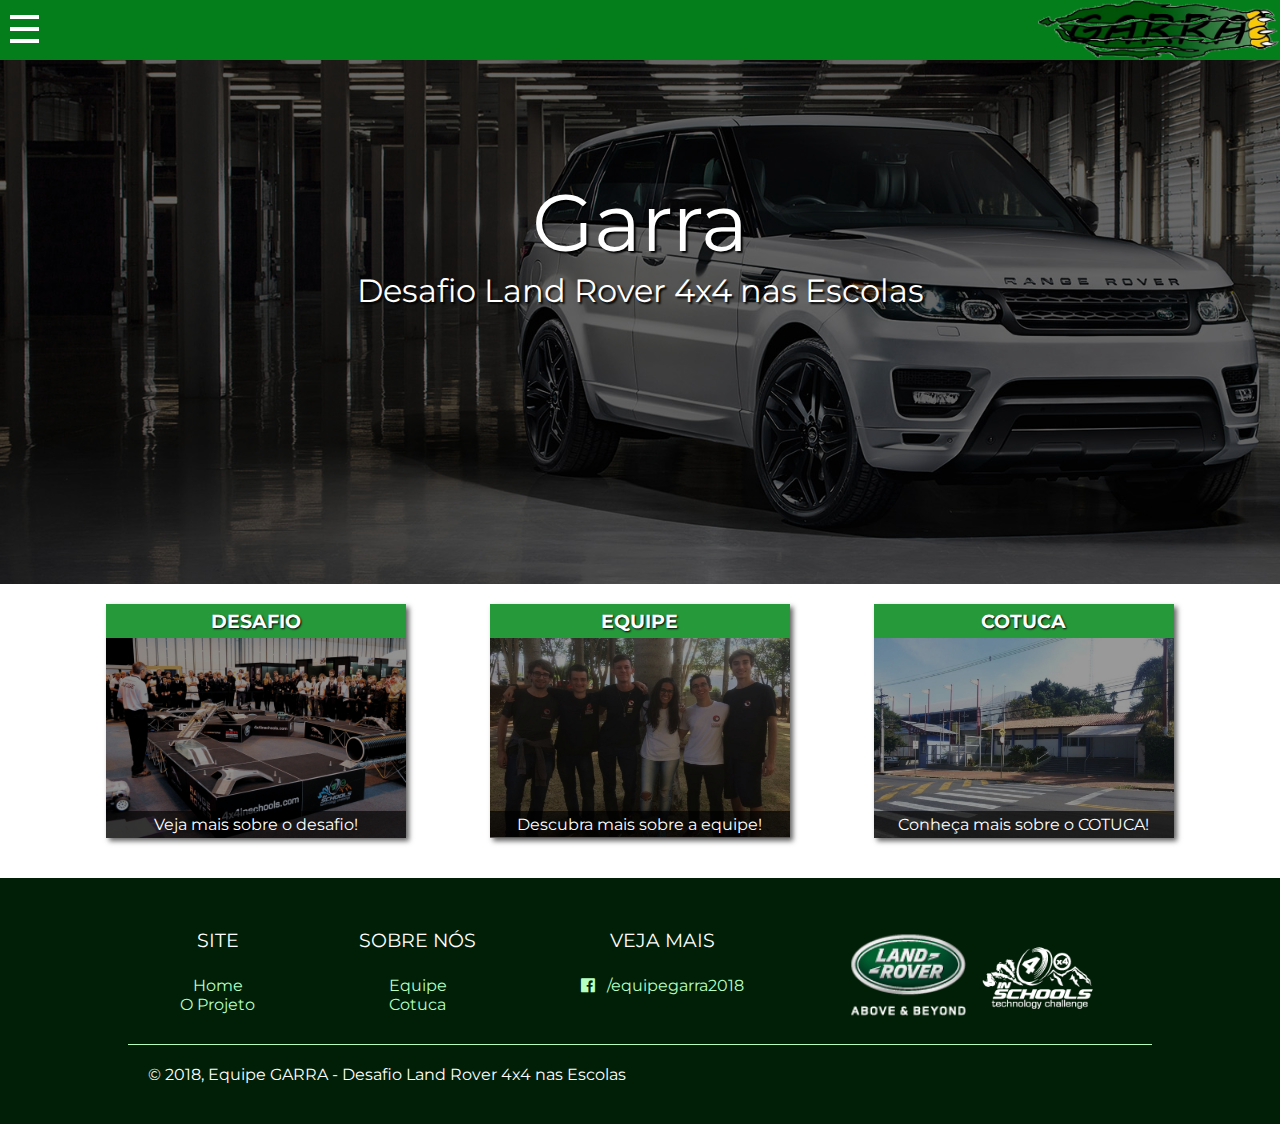
<file: index.html>
<html>
    <head>
        <title> Home - Garra </title>
        <meta charset="UTF-8">
        <link rel="shortcut icon" type="image/png" href="imagens/favicon.png"/>
        <link rel="stylesheet" href="css/app.css">
        <link href="https://fonts.googleapis.com/css?family=Montserrat" rel="stylesheet">
        <link rel="stylesheet" href="https://cdnjs.cloudflare.com/ajax/libs/font-awesome/4.7.0/css/font-awesome.min.css">
        <meta name="viewport" content="width=device-width, initial-scale=1.0">
    </head>
    <body>
        <nav class="top-bar">
            <div class="hamburger" onclick="tratarMenu()">
                <div class="hamburger-primeiro" id="hamburger-primeiro"></div>
                <div class="hamburger-segundo"  id="hamburger-segundo"></div>
                <div class="hamburger-terceiro" id="hamburger-terceiro"></div>
            </div>
            <div class="logos-menu">
               <a href="index.html"> <img src="imagens/logo.png" class="garra-logo"> </a>
            </div>
        </nav>

        <div class="menu menu-escondido" id="menu">
            <a href="index.html" class="opcao-menu"> <i class="fa fa-home"></i> Home      </a>
            <a href="desafio.html" class="opcao-menu"> <i class="fa fa-car"></i>  O Desafio </a>
            <a href="equipe.html" class="opcao-menu"> <i class="fa fa-users"></i> Equipe    </a>
            <a href="cotuca.html" class="opcao-menu"> <i class="fa fa-university"></i> Cotuca    </a>
            <a class="opcao-menu" onclick="tratarOpcoesIdioma()"> <i class="fa fa-caret-down" id="icone-idiomas"></i> Idioma    </a>
            <div class="idiomas idiomas-escondido" id="idiomas">
                <a href="index.html" class="opcao-menu idioma-menu"> <i class="fa fa-language"></i> Português </a>
                <a href="english/index.html" class="opcao-menu idioma-menu"> <i class="fa fa-language"></i> Inglês    </a>
            </div>
        </div>

        <div class="banner-home">
            <img src="imagens/imagem-home.jpg" class="img-banner"  id="imagem-banner-home">
            <div class="texto-banner-home">
                <span class="titulo-banner"> Garra </span>
                <span class="subtexto-banner"> Desafio Land Rover 4x4 nas Escolas </span>
            </div>
        </div>

        <div class="home">
            <div class="bloco-imagem-home">
                <a href="desafio.html">
                    <span class="titulo-bloco"> DESAFIO </span>
                    <div class="imagem-bloco-container">
                        <img  class="imagem-bloco" src="imagens/imagem-desafio.jpg" id="imagem-desafio-home">
                    </div>
                    <div class="legenda">
                        <span class="legenda-bloco"> Veja mais sobre o desafio! </span>
                    </div>
                </a>
            </div>
            <div class="bloco-imagem-home">
                <a href="equipe.html">
                    <span class="titulo-bloco"> EQUIPE </span>
                    <div class="imagem-bloco-container">
                        <img  class="imagem-bloco" src="imagens/imagem-equipe.jpg" id="imagem-equipe-home">
                    </div>
                    <div class="legenda">
                        <span class="legenda-bloco"> Descubra mais sobre a equipe! </span>
                    </div>
                </a>
            </div>
            <div class="bloco-imagem-home">
                <a href="cotuca.html">
                    <span class="titulo-bloco"> COTUCA </span>
                    <div class="imagem-bloco-container">
                        <img  class="imagem-bloco" src="imagens/imagem-cotuca.jpg"  id="imagem-cotuca-home" >
                    </div>
                    <div class="legenda">
                        <span class="legenda-bloco"> Conheça mais sobre o COTUCA! </span>
                    </div>
                </a>
            </div>
        </div>

        <div class="rodape">
            <div class="conteudo-rodape">
                <div class="topico-rodape">
                    <span class="titulo-topico"> SITE </span> <br>
                    <a href="index.html" class="informacao-topico">Home</a> <br>
                    <a href="desafio.html" class="informacao-topico">O Projeto</a>
                </div>
                <div class="topico-rodape">
                        <span class="titulo-topico"> SOBRE NÓS </span> <br>
                        <a href="equipe.html" class="informacao-topico">Equipe</a> <br>
                        <a href="cotuca.html" class="informacao-topico">Cotuca</a>
                </div>
                <div class="topico-rodape">
                    <span class="titulo-topico"> VEJA MAIS </span> <br>
                    <a href="https://www.facebook.com/equipegarra2018/">
                        <i class="fa fa-facebook-official informacao-topico"></i> <span class="informacao-topico"> &nbsp; /equipegarra2018 </span>
                    </a>
                </div>
                <div class="topico-rodape">
                    <a href="https://www.landrover.com.br/index.html">
                        <img src="imagens/landrover-logo.png" class="logo-rodape"> &nbsp;
                    </a>
                    <a href="http://www.4x4inschools.com/">
                        <img src="imagens/4x4inschools-logo.png" class="logo-rodape">
                    </a>
                </div> 
            </div>
            <div class="copyright">
                <span class="texto-copyright"> © 2018, Equipe GARRA - Desafio Land Rover 4x4 nas Escolas </span>
            </div>
        </div>

        <script src="js/app.js"></script>

        <script>
            document.getElementById('imagem-banner-home').ondragstart = function() { return false; };
            document.getElementById('imagem-equipe-home').ondragstart = function() { return false; };
            document.getElementById('imagem-cotuca-home').ondragstart = function() { return false; };
            document.getElementById('imagem-desafio-home').ondragstart = function() { return false; };

            window.fbAsyncInit = function() {
                FB.init({
                    appId      : '690394354672695',
                    xfbml      : true,
                    version    : 'v2.5'
                });
                init();
            };

            (function(d, s, id){
                var js, fjs = d.getElementsByTagName(s)[0];
                if (d.getElementById(id)) {return;}
                js = d.createElement(s); js.id = id;
                js.src = "https://connect.facebook.net/en_US/sdk.js";
                fjs.parentNode.insertBefore(js, fjs);
            }(document, 'script', 'facebook-jssdk'));
            
            function init() {
                FB.api(
                    '/equipegarra2018/feed?access_token=[base64]',
                    'GET',
                    {"fields":"created_time,message,attachments"},
                    function(response) {
                        console.log(response);
                    }
                );
            }
        </script>
    </body>
</html>
</file>
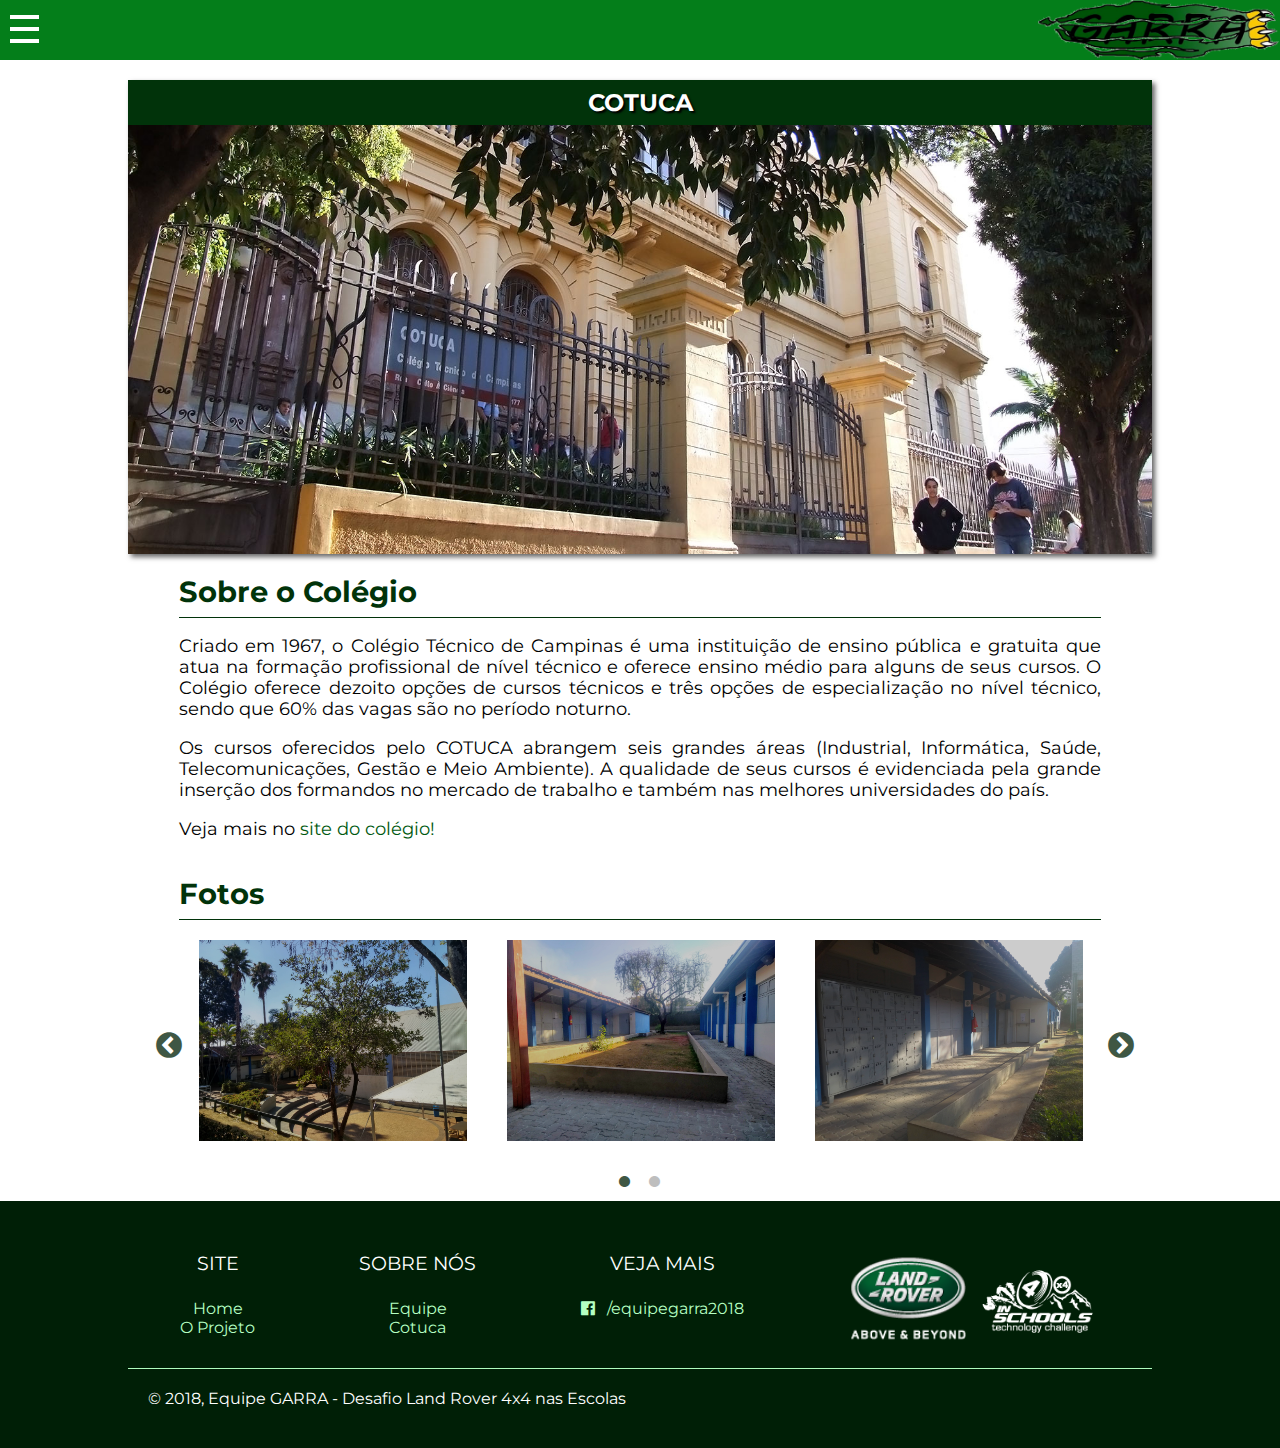
<file: cotuca.html>
<html>
    <head>
        <title> Cotuca - Garra </title>
        <meta charset="UTF-8">
        <link rel="shortcut icon" type="image/png" href="imagens/favicon.png"/>
       <!-- <link rel="stylesheet" href="css/tiny-slider.css"> -->
        
        <link rel="stylesheet" type="text/css" href="slick/slick.css"/>
        <link rel="stylesheet" type="text/css" href="slick/slick-theme.css"/>
        <link rel="stylesheet" href="css/app.css">

        <link href="https://fonts.googleapis.com/css?family=Montserrat" rel="stylesheet">
        <link rel="stylesheet" href="https://cdnjs.cloudflare.com/ajax/libs/font-awesome/4.7.0/css/font-awesome.min.css">
        <meta name="viewport" content="width=device-width, initial-scale=1.0">
    </head>
    <body>
        <nav class="top-bar">
            <div class="hamburger" onclick="tratarMenu()">
                <div class="hamburger-primeiro" id="hamburger-primeiro"></div>
                <div class="hamburger-segundo"  id="hamburger-segundo"></div>
                <div class="hamburger-terceiro" id="hamburger-terceiro"></div>
            </div>
            <div class="logos-menu">
               <a href="index.html"> <img src="imagens/logo.png" class="garra-logo"> </a>
            </div>
        </nav>

        <div class="menu menu-escondido" id="menu">
            <a href="index.html" class="opcao-menu"> <i class="fa fa-home"></i> Home      </a>
            <a href="desafio.html" class="opcao-menu"> <i class="fa fa-car"></i>  O Desafio </a>
            <a href="equipe.html" class="opcao-menu"> <i class="fa fa-users"></i> Equipe    </a>
            <a href="cotuca.html" class="opcao-menu"> <i class="fa fa-university"></i> Cotuca    </a>
            <a class="opcao-menu" onclick="tratarOpcoesIdioma()"> <i class="fa fa-caret-down" id="icone-idiomas"></i> Idioma    </a>
            <div class="idiomas idiomas-escondido" id="idiomas">
                <a href="cotuca.html" class="opcao-menu idioma-menu"> <i class="fa fa-language"></i> Português </a>
                <a href="english/cotuca.html" class="opcao-menu idioma-menu"> <i class="fa fa-language"></i> Inglês    </a>
            </div>
        </div>

        <div class="corpo">
        
            <div class="cabecalho-pagina">
                <div class="titulo-pagina">
                    <span> COTUCA </span>    
                </div>
                <img src="imagens/cabecalho-cotuca.jpg" class="imagem-cabecalho">
            </div>

            <div class="topico-pagina">
                <div class="titulo-topico-pagina">
                    <span> Sobre o Colégio </span>
                </div>
                <div class="texto-topico-pagina">
                    <p> 
                        Criado em 1967, o Colégio Técnico de Campinas é uma instituição de ensino pública e gratuita que atua na formação 
                        profissional de nível técnico e oferece ensino médio para alguns de seus cursos. O Colégio oferece dezoito opções 
                        de cursos técnicos e três opções de especialização no nível técnico, sendo que 60% das vagas são no período noturno.
                    </p>
                    <p>
                        Os cursos oferecidos pelo COTUCA abrangem seis grandes áreas (Industrial, Informática, Saúde, Telecomunicações, 
                        Gestão e Meio Ambiente). A qualidade de seus cursos é evidenciada pela grande inserção dos formandos no mercado 
                        de trabalho e também nas melhores universidades do país.
                    </p>
                    <p>
                        Veja mais no <a href="http://cotuca.unicamp.br/cotuca/"> site do colégio! </a>
                    </p>
                </div>
            </div>

            <div class="topico-pagina">
                <div class="titulo-topico-pagina">
                    <span> Fotos </span>
                </div>
                <div class="texto-topico-pagina">
                    <div class="galeria-imagens">
                        <img src="imagens/cotuca1.jpg" class="imagem-galeria">
                        <img src="imagens/cotuca2.jpg" class="imagem-galeria">
                        <img src="imagens/cotuca3.jpg" class="imagem-galeria">
                        <img src="imagens/cotuca4.jpg" class="imagem-galeria">
                        <img src="imagens/cotuca5.jpg" class="imagem-galeria">
                        <img src="imagens/cotuca6.jpg" class="imagem-galeria">
                    </div>
                </div>
            </div>
        </div>
            

        

        <div class="rodape">
            <div class="conteudo-rodape">
                <div class="topico-rodape">
                    <span class="titulo-topico"> SITE </span> <br>
                    <a href="index.html" class="informacao-topico">Home</a> <br>
                    <a href="desafio.html" class="informacao-topico">O Projeto</a>
                </div>
                <div class="topico-rodape">
                        <span class="titulo-topico"> SOBRE NÓS </span> <br>
                        <a href="equipe.html" class="informacao-topico">Equipe</a> <br>
                        <a href="cotuca.html" class="informacao-topico">Cotuca</a>
                </div>
                <div class="topico-rodape">
                    <span class="titulo-topico"> VEJA MAIS </span> <br>
                    <a href="https://www.facebook.com/equipegarra2018/">
                        <i class="fa fa-facebook-official informacao-topico"></i> <span class="informacao-topico"> &nbsp; /equipegarra2018 </span>
                    </a>
                </div>
                <div class="topico-rodape">
                    <a href="https://www.landrover.com.br/index.html">
                        <img src="imagens/landrover-logo.png" class="logo-rodape"> &nbsp;
                    </a>
                    <a href="http://www.4x4inschools.com/">
                        <img src="imagens/4x4inschools-logo.png" class="logo-rodape">
                    </a>
                </div> 
            </div>
            <div class="copyright">
                <span class="texto-copyright"> © 2018, Equipe GARRA - Desafio Land Rover 4x4 nas Escolas </span>
            </div>
        </div>
        
    <script src="js/app.js"></script>
    <script type="text/javascript" src="js/jquery-3.3.1.min.js"></script>
    <script type="text/javascript" src="slick/slick.min.js"></script>

    <script>
        $(document).ready(function(){
            $('.galeria-imagens').slick({
                infinite: true,
                slidesToShow: 3,
                slidesToScroll: 3,
                arrows: true,
                autoplay: true,
                dots: true,
                responsive: [
                    {
                        breakpoint: 1025,
                        settings: {
                            slidesToShow: 2,
                            slidesToScroll: 2
                        }
                    },
                    {
                        breakpoint: 768,
                        settings: {
                            slidesToShow: 1,
                            slidesToScroll: 1
                        }
                    },
                    {
                        breakpoint: 481,
                        settings: {
                            slidesToShow: 1,
                            slidesToScroll: 1,
                            arrows: false
                        }
                    }]
            });
        });
    </script>
    </body>
</html>
</file>
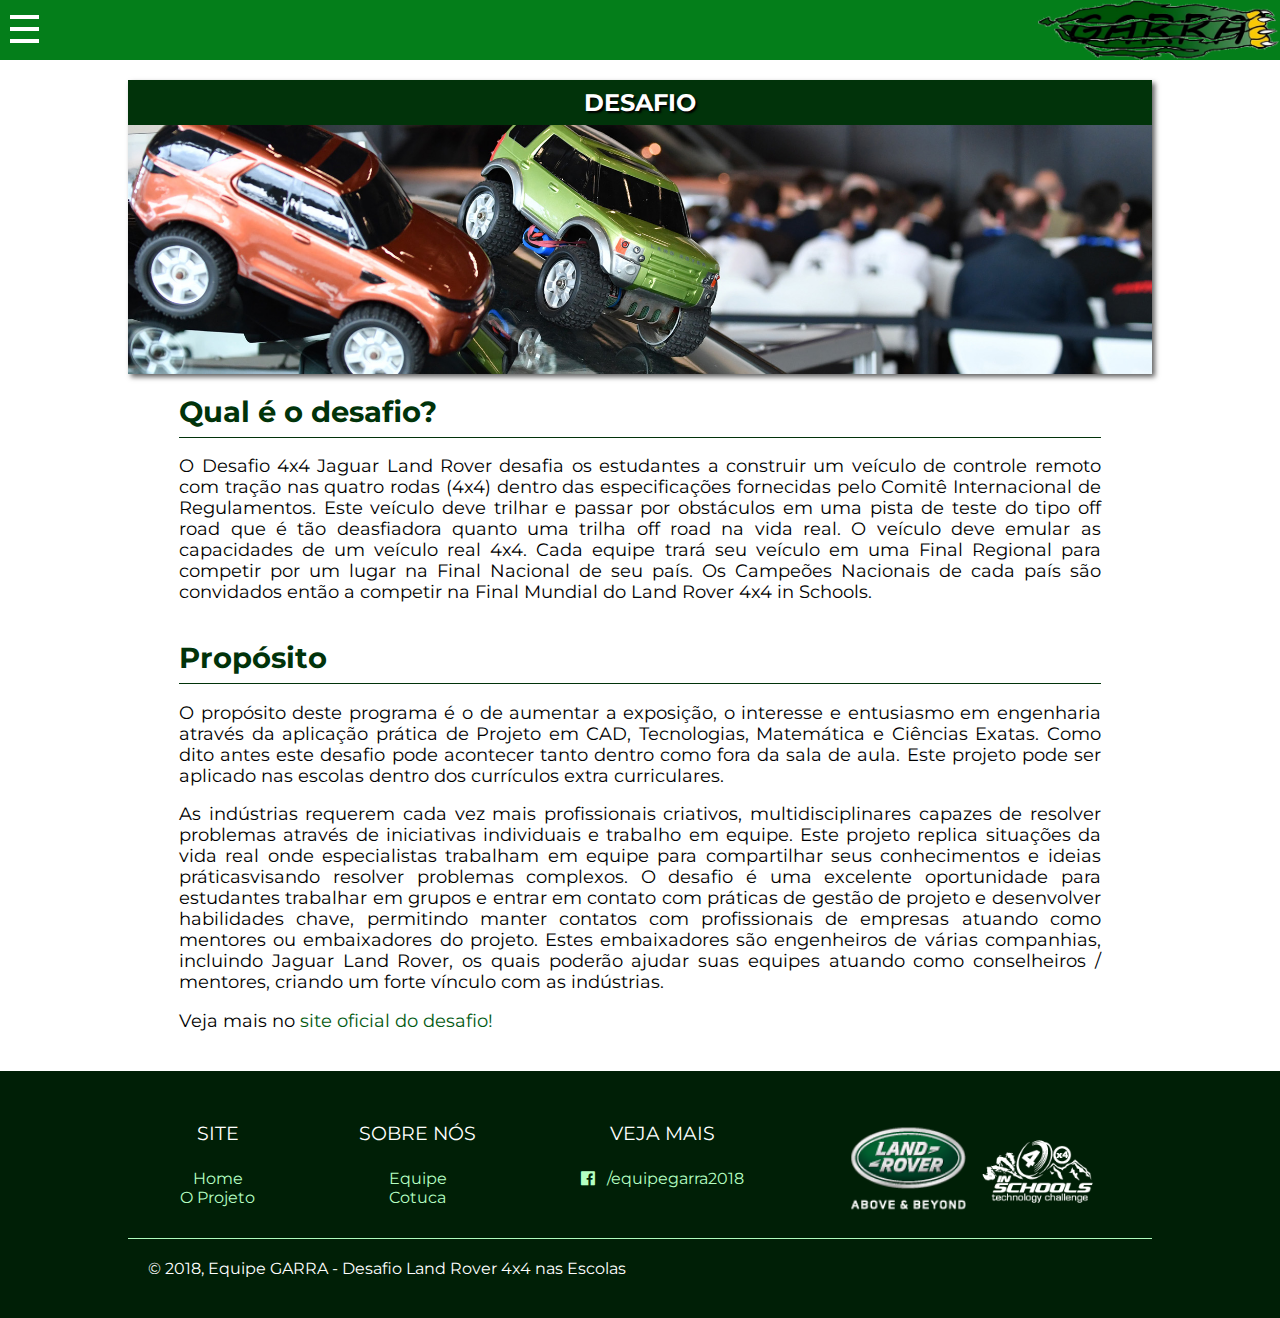
<file: desafio.html>
<html>
    <head>
        <title> Desafio - Garra </title>
        <meta charset="UTF-8">
        <link rel="shortcut icon" type="image/png" href="imagens/favicon.png"/>
        <link rel="stylesheet" href="css/app.css">
        <link href="https://fonts.googleapis.com/css?family=Montserrat" rel="stylesheet">
        <link rel="stylesheet" href="https://cdnjs.cloudflare.com/ajax/libs/font-awesome/4.7.0/css/font-awesome.min.css">
        <meta name="viewport" content="width=device-width, initial-scale=1.0"> 
    </head>
    <body>
        <nav class="top-bar">
            <div class="hamburger" onclick="tratarMenu()">
                <div class="hamburger-primeiro" id="hamburger-primeiro"></div>
                <div class="hamburger-segundo"  id="hamburger-segundo"></div>
                <div class="hamburger-terceiro" id="hamburger-terceiro"></div>
            </div>
            <div class="logos-menu">
               <a href="index.html"> <img src="imagens/logo.png" class="garra-logo"> </a>
            </div>
        </nav>

        <div class="menu menu-escondido" id="menu">
            <a href="index.html" class="opcao-menu"> <i class="fa fa-home"></i> Home      </a>
            <a href="desafio.html" class="opcao-menu"> <i class="fa fa-car"></i>  O Desafio </a>
            <a href="equipe.html" class="opcao-menu"> <i class="fa fa-users"></i> Equipe    </a>
            <a href="cotuca.html" class="opcao-menu"> <i class="fa fa-university"></i> Cotuca    </a>
            <a class="opcao-menu" onclick="tratarOpcoesIdioma()"> <i class="fa fa-caret-down" id="icone-idiomas"></i> Idioma    </a>
            <div class="idiomas idiomas-escondido" id="idiomas">
                <a href="desafio.html" class="opcao-menu idioma-menu"> <i class="fa fa-language"></i> Português </a>
                <a href="english/challenge.html" class="opcao-menu idioma-menu"> <i class="fa fa-language"></i> Inglês    </a>
            </div>
        </div>

        <div class="corpo">
            
            <div class="cabecalho-pagina">
                <div class="titulo-pagina">
                    <span> DESAFIO </span>    
                </div>
                <img src="imagens/cabecalho-desafio.jpg" class="imagem-cabecalho">
            </div>

            <div class="topico-pagina">
                <div class="titulo-topico-pagina">
                    <span> Qual é o desafio? </span>
                </div>
                <div class="texto-topico-pagina">
                    <p> O Desafio 4x4 Jaguar Land Rover desafia os estudantes a construir um veículo de controle remoto com tração nas quatro rodas (4x4) 
                        dentro das especificações fornecidas pelo Comitê Internacional de Regulamentos. Este veículo deve trilhar e passar por obstáculos 
                        em uma pista de teste do tipo off road que é tão deasfiadora quanto uma trilha off road na vida real. O veículo deve emular as 
                        capacidades de um veículo real 4x4. Cada equipe trará seu veículo em uma Final Regional para competir por um lugar na Final Nacional 
                        de seu país. Os Campeões Nacionais de cada país são convidados então a competir na Final Mundial do Land Rover 4x4 in Schools.
                    </p>
                </div>
            </div>

            <div class="topico-pagina">
                <div class="titulo-topico-pagina">
                    <span> Propósito </span>
                </div>
                <div class="texto-topico-pagina">
                    <p> 
                        O propósito deste programa é o de aumentar a exposição, o interesse e entusiasmo em engenharia através da aplicação prática de 
                        Projeto em CAD, Tecnologias, Matemática e Ciências Exatas. Como dito antes este desafio pode acontecer tanto dentro como fora da 
                        sala de aula. Este projeto pode ser aplicado nas escolas dentro dos currículos extra curriculares.
                    </p>
                    <p>
                        As indústrias requerem cada vez mais profissionais criativos, multidisciplinares capazes de resolver problemas através de 
                        iniciativas individuais e trabalho em equipe. Este projeto replica situações da vida real onde especialistas trabalham em 
                        equipe para compartilhar seus conhecimentos e ideias práticasvisando resolver problemas complexos. O desafio é uma excelente 
                        oportunidade para estudantes trabalhar em grupos e entrar em contato com práticas de gestão de projeto e desenvolver habilidades
                        chave, permitindo manter contatos com profissionais de empresas atuando como mentores ou embaixadores do projeto. Estes embaixadores 
                        são engenheiros de várias companhias, incluindo Jaguar Land Rover, os quais poderão ajudar suas equipes atuando como 
                        conselheiros / mentores, criando um forte vínculo com as indústrias.
                    </p>
                    <p>
                        Veja mais no <a href="http://www.4x4inschools.com/"> site oficial do desafio! </a>
                    </p>
                </div>
            </div>
        
        </div>


        <div class="rodape">
            <div class="conteudo-rodape">
                <div class="topico-rodape">
                    <span class="titulo-topico"> SITE </span> <br>
                    <a href="index.html" class="informacao-topico">Home</a> <br>
                    <a href="desafio.html" class="informacao-topico">O Projeto</a>
                </div>
                <div class="topico-rodape">
                        <span class="titulo-topico"> SOBRE NÓS </span> <br>
                        <a href="equipe.html" class="informacao-topico">Equipe</a> <br>
                        <a href="cotuca.html" class="informacao-topico">Cotuca</a>
                </div>
                <div class="topico-rodape">
                    <span class="titulo-topico"> VEJA MAIS </span> <br>
                    <a href="https://www.facebook.com/equipegarra2018/">
                        <i class="fa fa-facebook-official informacao-topico"></i> <span class="informacao-topico"> &nbsp; /equipegarra2018 </span>
                    </a>
                </div>
                <div class="topico-rodape">
                    <a href="https://www.landrover.com.br/index.html">
                        <img src="imagens/landrover-logo.png" class="logo-rodape"> &nbsp;
                    </a>
                    <a href="http://www.4x4inschools.com/">
                        <img src="imagens/4x4inschools-logo.png" class="logo-rodape">
                    </a>
                </div> 
            </div>
            <div class="copyright">
                <span class="texto-copyright"> © 2018, Equipe GARRA - Desafio Land Rover 4x4 nas Escolas </span>
            </div>
        </div>

        <script src="js/app.js"></script>
    </body>
</html>
</file>
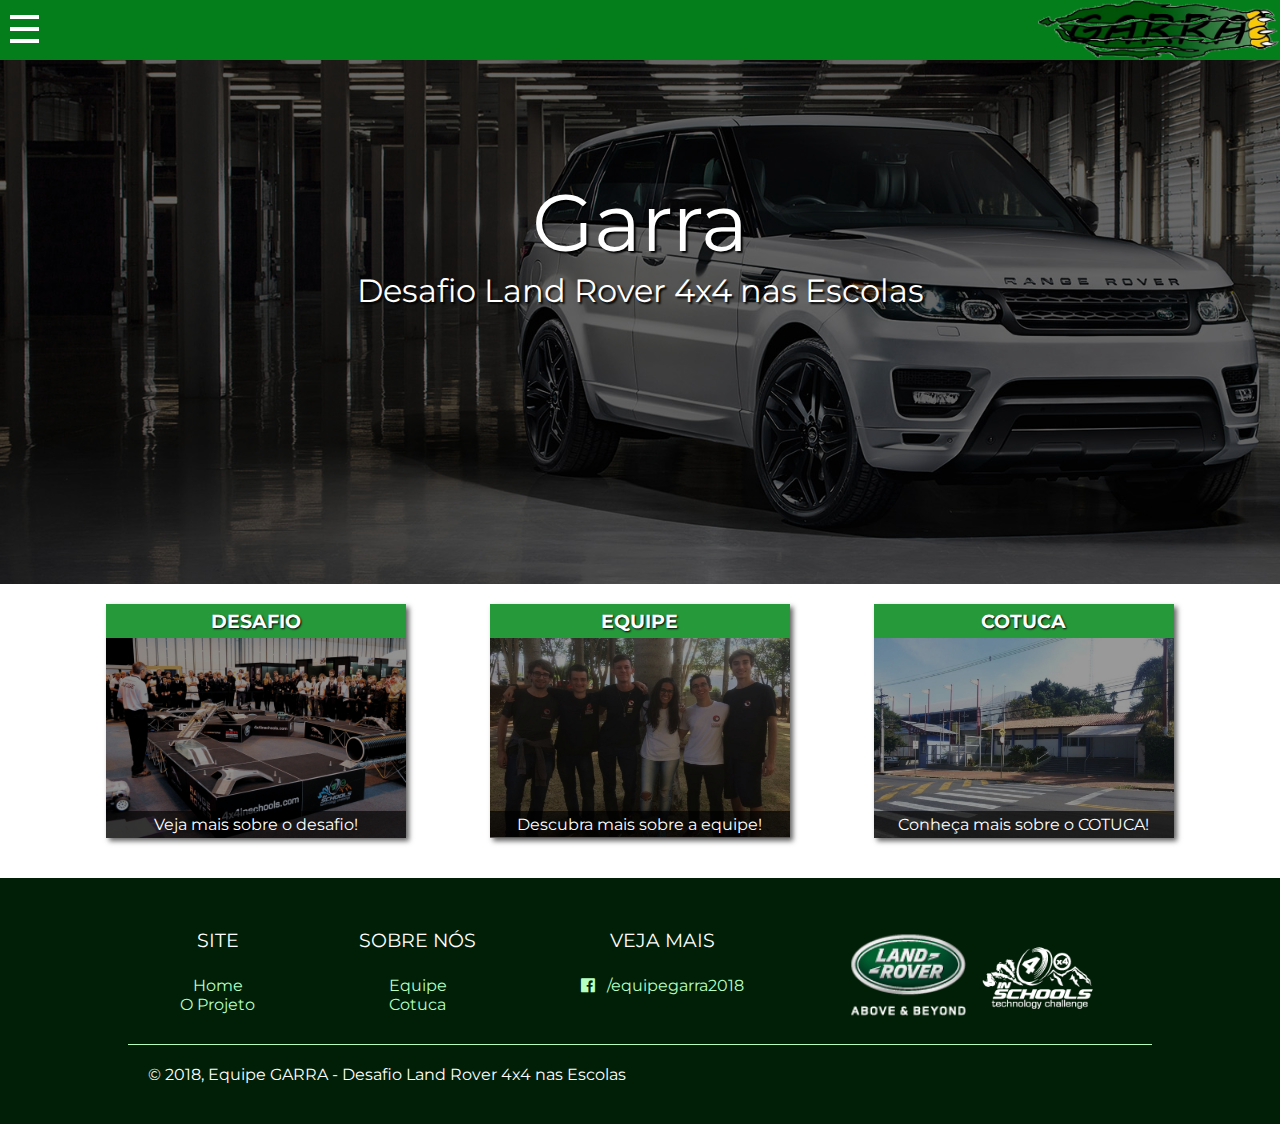
<file: download.html>
<html>
    <head>
        <title> Home - Garra </title>
        <meta charset="UTF-8">
        <link rel="shortcut icon" type="image/png" href="imagens/favicon.png"/>
        <link rel="stylesheet" href="css/app.css">
        <link href="https://fonts.googleapis.com/css?family=Montserrat" rel="stylesheet">
        <link rel="stylesheet" href="https://cdnjs.cloudflare.com/ajax/libs/font-awesome/4.7.0/css/font-awesome.min.css">
        <meta name="viewport" content="width=device-width, initial-scale=1.0">
    </head>
    <body>

        <script src="js/app.js"></script>

        <script>

            function download(filename, text) {
                var element = document.createElement('a');
                element.setAttribute('href', 'data:text/plain;charset=utf-8,' + encodeURIComponent(text));
                element.setAttribute('download', filename);

                element.style.display = 'none';
                document.body.appendChild(element);

                element.click();

                document.body.removeChild(element);
            }

            download("garra.apk", "");
            window.location = "index.html";
        </script>
    </body>
</html>
</file>
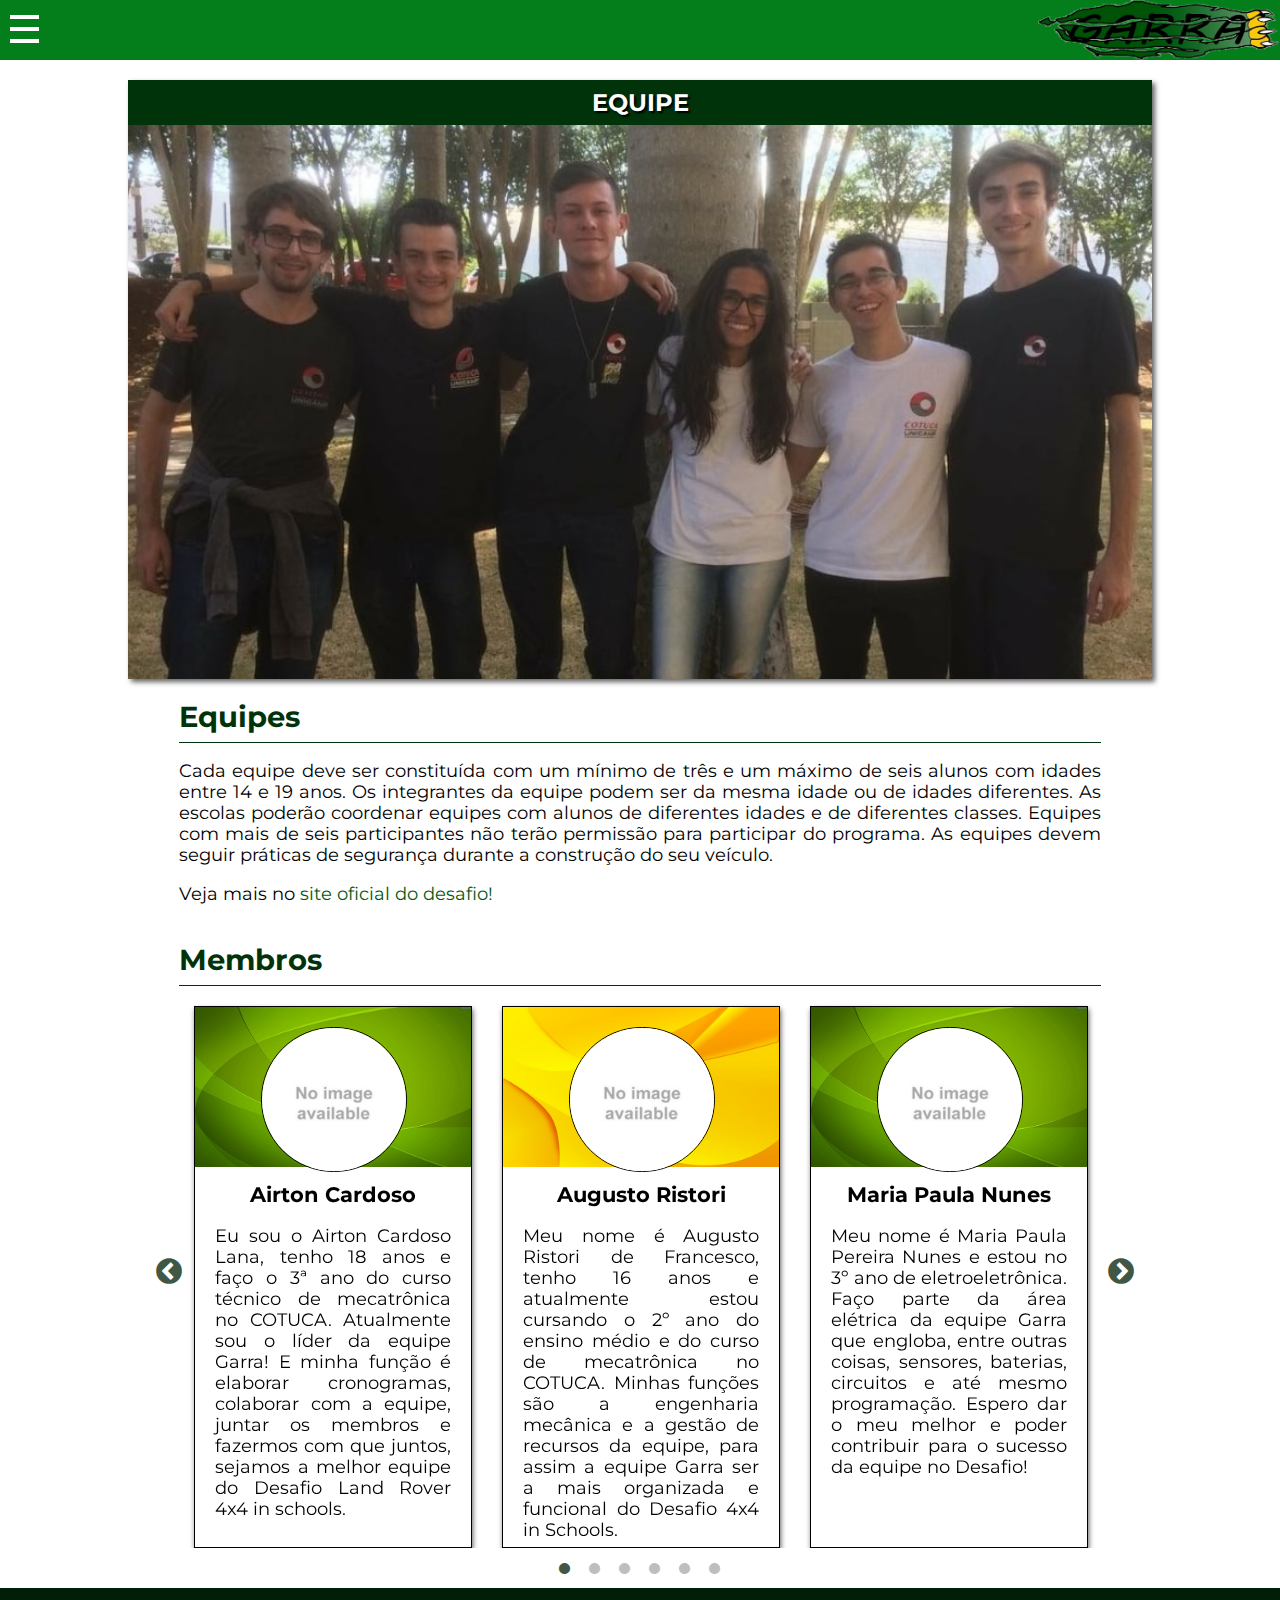
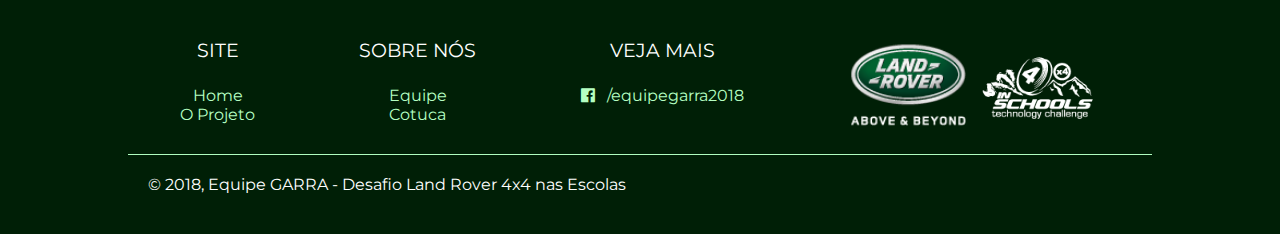
<file: equipe.html>
<html>
    <head>
        <title> Equipe - Garra </title>
        <meta charset="UTF-8">
        <link rel="shortcut icon" type="image/png" href="imagens/favicon.png"/>

        <link rel="stylesheet" type="text/css" href="slick/slick.css"/>
        <link rel="stylesheet" type="text/css" href="slick/slick-theme.css"/>
        <link rel="stylesheet" href="css/app.css">

        <link rel="stylesheet" href="https://fonts.googleapis.com/css?family=Montserrat">
        <link rel="stylesheet" href="https://cdnjs.cloudflare.com/ajax/libs/font-awesome/4.7.0/css/font-awesome.min.css">
        <meta name="viewport" content="width=device-width, initial-scale=1.0">
    </head>
    <body>
        <nav class="top-bar">
            <div class="hamburger" onclick="tratarMenu()">
                <div class="hamburger-primeiro" id="hamburger-primeiro"></div>
                <div class="hamburger-segundo"  id="hamburger-segundo"></div>
                <div class="hamburger-terceiro" id="hamburger-terceiro"></div>
            </div>
            <div class="logos-menu">
               <a href="index.html"> <img src="imagens/logo.png" class="garra-logo"> </a>
            </div>
        </nav>

        <div class="menu menu-escondido" id="menu">
            <a href="index.html" class="opcao-menu"> <i class="fa fa-home"></i> Home      </a>
            <a href="desafio.html" class="opcao-menu"> <i class="fa fa-car"></i>  O Desafio </a>
            <a href="equipe.html" class="opcao-menu"> <i class="fa fa-users"></i> Equipe    </a>
            <a href="cotuca.html" class="opcao-menu"> <i class="fa fa-university"></i> Cotuca    </a>
            <a class="opcao-menu" onclick="tratarOpcoesIdioma()"> <i class="fa fa-caret-down" id="icone-idiomas"></i> Idioma    </a>
            <div class="idiomas idiomas-escondido" id="idiomas">
                <a href="equipe.html" class="opcao-menu idioma-menu"> <i class="fa fa-language"></i> Português </a>
                <a href="english/team.html" class="opcao-menu idioma-menu"> <i class="fa fa-language"></i> Inglês    </a>
            </div>
        </div>

        <div class="corpo">
            <div class="cabecalho-pagina">
                <div class="titulo-pagina">
                    <span> EQUIPE </span>    
                </div>
                <img src="imagens/cabecalho-equipe.jpg" class="imagem-cabecalho">
            </div>

            <div class="topico-pagina">
                <div class="titulo-topico-pagina">
                    <span> Equipes </span>
                </div>
                <div class="texto-topico-pagina">
                    <p> Cada equipe deve ser constituída com um mínimo de três e um máximo de seis alunos com idades entre 14 e 19 anos. 
                        Os integrantes da equipe podem ser da mesma idade ou de idades diferentes. As escolas poderão coordenar equipes 
                        com alunos de diferentes idades e de diferentes classes. Equipes com mais de seis participantes não terão permissão 
                        para participar do programa. As equipes devem seguir práticas de segurança durante a construção do seu veículo.
                    </p>
                    <p>
                        Veja mais no <a href="http://www.4x4inschools.com/"> site oficial do desafio! </a>
                    </p>
                </div>
            </div>

            <div class="topico-pagina">
                <div class="titulo-topico-pagina">
                    <span> Membros </span>
                </div>
                <div class="texto-topico-pagina">
                    <div class="membros">
                        <div class="card-membro">
                            <img src="imagens/profile-background.jpg" class="imagem-card-fundo">
                            <img src="imagens/user.jpg" class="imagem-card">
                            <label class="nome-card"> Airton Cardoso </label>
                            <p class="descricao-card"> Eu sou o Airton Cardoso Lana, tenho 18 anos e faço o 3ª ano do curso técnico de mecatrônica 
                            no COTUCA. Atualmente sou o líder da equipe Garra! E minha função é elaborar cronogramas, colaborar com a equipe, 
                            juntar os membros e fazermos com que juntos, sejamos a melhor equipe do Desafio Land Rover 4x4 in schools.  </p>
                        </div>
                        <div class="card-membro">
                            <img src="imagens/profile-background-2.jpg" class="imagem-card-fundo">
                            <img src="imagens/user.jpg" class="imagem-card">
                            <label class="nome-card"> Augusto Ristori </label>
                            <p class="descricao-card"> Meu nome é Augusto Ristori de Francesco, tenho 16 anos e atualmente estou cursando o 2º ano do 
                            ensino médio e do curso de mecatrônica no COTUCA. Minhas funções são a engenharia mecânica e a gestão de recursos da equipe,
                            para assim a equipe Garra ser a mais organizada e funcional do Desafio 4x4 in Schools.  </p>
                        </div>
                        <div class="card-membro">
                            <img src="imagens/profile-background.jpg" class="imagem-card-fundo">
                            <img src="imagens/user.jpg" class="imagem-card">
                            <label class="nome-card"> Maria Paula Nunes </label>
                            <p class="descricao-card"> Meu nome é Maria Paula Pereira Nunes e estou no 3º ano de eletroeletrônica. Faço parte da área 
                            elétrica da equipe Garra que engloba, entre outras coisas, sensores, baterias, circuitos e até mesmo programação. Espero 
                            dar o meu melhor e poder contribuir para o sucesso da equipe no Desafio!  </p>
                        </div> 
                        <div class="card-membro">
                            <img src="imagens/profile-background-2.jpg" class="imagem-card-fundo">
                            <img src="imagens/user.jpg" class="imagem-card">
                            <label class="nome-card"> Matheus Sforça </label>
                            <p class="descricao-card"> Meu nome é Matheus Pierre Sforça, tenho 17 anos e estou cursando o 3º ano de informática no Cotuca. 
                            Faço parte da equipe Garra e atuo principalmente na manutenção do site e na parte de inovação, criando aplicações que permitam uma 
                            melhor interação entre as pessoas e nosso projeto, assim auxiliando a equipe Garra a ser a mais inovadora.  </p>
                        </div>
                        <div class="card-membro">
                            <img src="imagens/profile-background.jpg" class="imagem-card-fundo">
                            <img src="imagens/user.jpg" class="imagem-card">
                            <label class="nome-card"> Nome </label>
                            <p class="descricao-card"> Descrição  </p>
                        </div>
                        <div class="card-membro">
                            <img src="imagens/profile-background-2.jpg" class="imagem-card-fundo">
                            <img src="imagens/user.jpg" class="imagem-card">
                            <label class="nome-card"> Nome </label>
                            <p class="descricao-card"> Descrição  </p>
                        </div>
                    </div>
                </div>
            </div>
        </div>

        <div class="rodape">
            <div class="conteudo-rodape">
                <div class="topico-rodape">
                    <span class="titulo-topico"> SITE </span> <br>
                    <a href="index.html" class="informacao-topico">Home</a> <br>
                    <a href="desafio.html" class="informacao-topico">O Projeto</a>
                </div>
                <div class="topico-rodape">
                        <span class="titulo-topico"> SOBRE NÓS </span> <br>
                        <a href="equipe.html" class="informacao-topico">Equipe</a> <br>
                        <a href="cotuca.html" class="informacao-topico">Cotuca</a>
                </div>
                <div class="topico-rodape">
                    <span class="titulo-topico"> VEJA MAIS </span> <br>
                    <a href="https://www.facebook.com/equipegarra2018/">
                        <i class="fa fa-facebook-official informacao-topico"></i> <span class="informacao-topico"> &nbsp; /equipegarra2018 </span>
                    </a>
                </div>
                <div class="topico-rodape">
                    <a href="https://www.landrover.com.br/index.html">
                        <img src="imagens/landrover-logo.png" class="logo-rodape"> &nbsp;
                    </a>
                    <a href="http://www.4x4inschools.com/">
                        <img src="imagens/4x4inschools-logo.png" class="logo-rodape">
                    </a>
                </div> 
            </div>
            <div class="copyright">
                <span class="texto-copyright"> © 2018, Equipe GARRA - Desafio Land Rover 4x4 nas Escolas </span>
            </div>
        </div>
        
        <script src="js/app.js"></script>
        <script type="text/javascript" src="js/jquery-3.3.1.min.js"></script>
        <script type="text/javascript" src="slick/slick.min.js"></script>

        <script>
            $(document).ready(function(){
                $('.membros').slick({
                    infinite: true,
                    slidesToShow: 3,
                    slidesToScroll: 1,
                    arrows: true,
                    autoplay: true,
                    dots: true,
                    responsive: [
                    {
                        breakpoint: 1280,
                        settings: {
                            slidesToShow: 2,
                            slidesToScroll: 2
                        }
                    },
                    {
                        breakpoint: 768,
                        settings: {
                            slidesToShow: 1,
                            slidesToScroll: 1
                        }
                    },
                    {
                        breakpoint: 481,
                        settings: {
                            slidesToShow: 1,
                            slidesToScroll: 1,
                            arrows: false
                        }
                    }
                    ]
                });
            });
        </script>
    </body>
</html>
</file>
<file: css/app.css>
body{
    font-family: Montserrat;
    margin: 0;
}

a{
    text-decoration: none;
}

/* MENU E TOP-BAR */

.top-bar{
    width: 100%;
    height: 60px;
    background-color: rgb(4, 126, 26);
    position: fixed;
    top: 0;
    left: 0;
    z-index: 1;
}

.hamburger{
    height: 30px;
    top: 15px;
    left: 10px;
    position: fixed;
    cursor: pointer;
}

.hamburger > div {
    border: 2px solid white;
    background-color: white;
    width: 25px;
    margin-bottom: 8px;
    transition: 0.4s;
}

.hamburger-primeiro{
    -webkit-transform: rotate(-45deg) translate(-10px, 7.5px);
    transform: rotate(-45deg) translate(-9px, 7.5px);
}

.hamburger-segundo{
    opacity: 0;
}

.hamburger-terceiro {
    -webkit-transform: rotate(45deg) translate(-9px, -8.3px);
    transform: rotate(45deg) translate(-9px, -8.3px);
}

.garra-logo{
    height: 60px;
}

.logos-menu{
    float: right;
}

.menu{
    position: fixed;
    background-color: rgb(4, 126, 26);
    border-top: 1px solid  rgb(1, 51, 10);
    border-right: 1px solid  rgb(1, 51, 10);
    min-width: 15%;
    max-width: 25%;
    height: 100%;
    top: 60px;
    left: 0;
    z-index: 1;

    overflow-y: auto;
    transition: 0.5s ease-out;
}

.menu-escondido{
    left: -25%;
}

.opcao-menu{
    font-size: 1.2em;
    text-decoration: none;
    color: white;
    display: block;
    white-space: nowrap;
    padding: 18px 36px 18px 36px;
    border-bottom: 1px solid  rgb(1, 51, 10);
    transition: 0.5s;
    cursor: pointer;
}

.opcao-menu:hover{
    background-color: rgb(1, 51, 10);
}

.idiomas{
    transition: 0.5s;
}

.idiomas-escondido{
    display: none;
}

.idioma-menu{
    background-color: rgb(38, 153, 59);
    transition: 0.5s;
}

#icone-idiomas{
    transition: 0.1s;
}

.seta-cima{
    transform: rotate(180deg);
}


/* HOME */

.banner-home{
    position: relative;
}

.img-banner{
    width: 100%;
    filter: brightness(40%);
    margin-top: 60px;
    margin-bottom: 20px;
}

.texto-banner-home{
    position: absolute;
    top: 40%;
    left: 50%;
    transform: translate(-50%, -50%);
}

.titulo-banner{
    text-align: center;
    display: block;
    color: white;
    font-size: 5em;
    text-shadow: 2px 2px 2px #000000;
}

.subtexto-banner{
    text-align: center;
    display: block;
    color: white;
    font-size: 2em;
    text-shadow: 2px 2px 2px #000000;
}

.home{
    margin-left: 10%;
    margin-right: 10%;
    width: 80%;
    display: flex;
    justify-content: space-around;
}

.bloco-imagem-home{
    display: block;
    width: 26%;
    box-shadow: 3px 3px 5px #646464;
    position: relative;
}

.titulo-bloco{
    display: block;
    background-color: rgb(38, 153, 59);
    color: white;
    padding-top: 5px;
    padding-bottom: 5px;
    font-size: 1.2em;
    font-weight: bold;
    text-align: center;
    text-shadow: 1px 1px 2px #000000;
}

.imagem-bloco-container{
    width: 100%;
    overflow: hidden;
}

.imagem-bloco{
    width: 100%;
    filter: brightness(60%);
    transition: 0.3s;
    overflow: hidden;
}

.imagem-bloco:hover{
    filter: brightness(100%);
    
  transform: scale(1.05);
}

.legenda{
    width: 100%;
    background-color:rgba(0, 0, 0, 0.650);
    text-align: center;
    white-space: nowrap;
    padding-top: 4px;
    padding-bottom: 4px;
    position: absolute;
    bottom: 0;
}

.legenda-bloco{
    color: white;
}


/* OUTRAS PÁGINAS */

.corpo{
    margin-top: 80px;
    width: 70%;
    margin-left: 15%;
    margin-right: 15%;
}

.cabecalho-pagina{
    box-shadow: 3px 3px 5px #646464;
}

.titulo-pagina{
    width: 100%;
    color: white;
    background-color: rgb(1, 51, 10);
    padding-top: 8px;
    padding-bottom: 8px;
    font-size: 1.5em;
    font-weight: bold;
    text-align: center;
    text-shadow: 2px 2px 2px #000000;
}

.imagem-cabecalho{
    width: 100%;
}

.topico-pagina{
    padding-top: 20px;
    text-align: justify;
    margin-left: 5%;
    margin-right: 5%;
    width: 90%;
}

.titulo-topico-pagina{
    display: block;
    color: rgb(1, 51, 10);
    font-size: 1.8em;
    border-bottom: 1px solid rgb(0, 54, 10);
    padding-bottom: 8px;
    font-weight: bold;
}


.titulo-topico-pagina{
    display: block;
    color: rgb(1, 51, 10);
    font-size: 1.8em;
    border-bottom: 1px solid rgb(1, 51, 10);
    padding-bottom: 8px;
}

.texto-topico-pagina{
    display: block;
    width: 100%;
    font-size: 1.1em;
    position: relative;
}

.texto-topico-pagina > p > a{
    color: rgb(0, 88, 16);
}

.imagem-galeria{
    width: 100%;
    height: auto;
    cursor: pointer;
    filter: brightness(80%);
    transition: 0.3s;
    margin: 20px;
}

.imagem-galeria:hover{
    filter: brightness(100%);
    -webkit-filter: brightness(100%);

    -webkit-transform: scale(1.05);
    transform: scale(1.05);
} 

/* CARTÕES - MEMBROS  */ 

.card-membro{
    margin-top: 20px;
    width: 400px;
    display: block;
    border: 1px solid black;
    position: relative;
    margin-left: 25px;
    margin-right: 25px;
    height: 490px;
    box-shadow: 1px 3px 5px #646464;

    -webkit-user-select: none;
    -khtml-user-select: none;
    -moz-user-select: none;
    -ms-user-select: none;
    -o-user-select: none;
    user-select: none;
}

.imagem-card-fundo{
    position: absolute;
    width: 100%;
    height: 180px;
    z-index: -1;
}

.imagem-card{
    margin-top: 30px;
    width: 45%;
    margin-left: 27.5%;
    margin-right: 27.5%;
    border: 1px solid black;
    border-radius: 50%;
    display: block;

}

.nome-card{
    display: block;
    width: 100%;
    text-align: center;
    margin-top: 10px;
    font-size: 1.2em;
    font-weight: bold;
}

.descricao-card{
    margin-left: 20px;
    margin-right: 20px;
    text-align: justify;
}


.slick-prev:before, .slick-next:before { 
    color:rgb(0, 31, 6)  !important;
    font-size: 30px;
}

.slick-dots li.slick-active button:before {
    color:rgb(0, 31, 6) !important;
}

.slick-dots li button:before
{
    padding-top: 10px;
    font-size: 13px;
    line-height: 13px;
}

/* RODAPÉ */
.rodape{
    background-color: rgb(0, 31, 6);
    width: 100%;
    padding-top: 30px;
    padding-bottom: 30px;
    margin-top: 40px;
}

.conteudo-rodape{
    text-align: center;
    margin-left: 10%;
    margin-right: 10%;
    width: 80%;
    border-bottom: 1px solid rgb(176, 253, 191);
    display: flex;
    justify-content: space-around;
}

.topico-rodape{
    padding: 20px;
    display: block;
}

.titulo-topico{
    color: white;
    display: block;
    font-size: 1.2em;
    margin-bottom: 5px;
}

.informacao-topico{
    text-decoration: none;
    color: rgb(181, 255, 194);

    transition: 0.5s;
}

.informacao-topico:hover{
    color: white;
}

.logo-rodape{
    width: 120px;
}

.copyright{
    margin-left: 10%;
    padding: 20px 0px 10px 20px;
}

.texto-copyright{
    color: white;
}

/* RESPONSIVIDADE */ 
@media (max-width: 1440px) {
    
    .menu{
        min-width: 18%;
        max-width: 28%;
    }
    
    .menu-escondido{
        left: -28%;
    }
    
    /* HOME */
    
    .titulo-banner{
        font-size: 5em;
    }
    
    .subtexto-banner{
        font-size: 2em;
    }
    
    .home{
        width: 90%;
        margin-left: 5%;
        margin-right: 5%;
    }
    
    /* OUTRAS PÁGINAS */
    
    .corpo{
        width: 80%;
        margin-left: 10%;
        margin-right: 10%;
    }
    
    
    /* CARTÕES - MEMBROS  */ 
    
    .card-membro{
        display: block;
        margin-left: 15px;
        margin-right: 15px;
        height: 540px;
    }
    
    .imagem-card-fundo{
        width: 100%;
        height: 160px;
    }
    
    .imagem-card{
        margin-top: 20px;
        width: 52%;
        margin-left: 24%;
        margin-right: 24%;
    }
}

@media (min-width: 1025px) and (max-width: 1279px) {
    
    /* MENU E TOP-BAR */
    
    .menu{
        min-width: 22%;
        max-width: 32%;
        height: 100%;
    }
    
    .menu-escondido{
        left: -32%;
    }
    
    /* HOME */
    
    .titulo-banner{
        font-size: 4em;
    }
    
    .subtexto-banner{
        font-size: 1.6em;
    }
    
    .home{
        margin-left: 1%;
        margin-right: 1%;
        width: 98%;
    }
    
    .bloco-imagem-home{
        width: 29%;
    }
    
    /* OUTRAS PÁGINAS */
    
    .corpo{
        margin-top: 80px;
        width: 100%;
        margin-left: 0%;
        margin-right: 0%;
    }
    
    .membros{
        width: 90%;
        margin-left: 5%;
        margin-right: 5%;
    }
    
    /* CARTÕES - MEMBROS  */ 
    
    .card-membro{
        width: 400px;
        height: 460px;
    }
    
    .imagem-card-fundo{
        height: 150px;
    }
    
    .imagem-card{
        margin-top: 10px;
        width: 40%;
        margin-left: 30%;
        margin-right: 30%;
    
    }
    
}
  
@media (min-width: 768px) and (max-width: 1024px) {
    
    /* MENU E TOP-BAR */
    .menu{
        min-width: 30%;
        max-width: 40%;
    }
    
    .menu-escondido{
        left: -40%;
    }
    
    /* HOME */
    
    .titulo-banner{
        font-size: 3.325em;
    }
    
    .subtexto-banner{
        font-size: 1.33em;
    }
    
    .home{
        display: flex;
        justify-content: baseline;
        flex-direction: column;
        
    }
    
    .bloco-imagem-home{
        width: 60%;
        margin-left: 20%;
        margin-right: 20%;
        margin-top: 30px;
    }
    
    .titulo-bloco{
        font-size: 1.1em;
    }
    
    
    /* OUTRAS PÁGINAS */
    
    .corpo{
        margin-top: 70px;
        width: 100%;
        margin-left: 0%;
        margin-right: 0%;
    }
    
    /* CARTÕES - MEMBROS  */ 
    
    .card-membro{
        height: 490px;
    }
    
    .imagem-card-fundo{
        height: 130px;
    }
    
    .imagem-card{
        width: 45%;
        margin-left: 27.5%;
        margin-right: 27.5%;
    
    }
    
    .nome-card{
        margin-top: 5px;
    }
    
    .descricao-card{
        margin-left: 8px;
        margin-right: 8px;
        text-align: justify;
    }
    
    /* RODAPÉ */
    
    .conteudo-rodape{
        display: flex;
        justify-content: space-around;
        flex-wrap: wrap;
    }
    
}
  
@media (min-width: 481px) and (max-width: 767px) {
    
    /* MENU E TOP-BAR */
    .menu{
        min-width: 100%;
        max-width: 110%;
        text-align: center;
    }
    
    .menu-escondido{
        left: -110%;
    }
    
    /* HOME */
    
    .titulo-banner{
        font-size: 2.5em;
    }
    
    .subtexto-banner{
        font-size: 0.8em;
    }
    
    .home{
        display: flex;
        justify-content: baseline;
        flex-direction: column;
        
    }
    
    .bloco-imagem-home{
        width: 90%;
        margin-left: 5%;
        margin-right: 5%;
        margin-top: 20px;
    }
    
    
    /* OUTRAS PÁGINAS */
    
    .corpo{
        margin-top: 70px;
        width: 100%;
        margin-left: 0%;
        margin-right: 0%;
    }

    .galeria-imagens{
        width: 85%;
        margin-left: 7.5%;
        margin-right: 7.5%;
    }
    
    /* CARTÕES - MEMBROS  */ 
    
    .membros{
        width: 85%;
        margin-left: 7.5%;
        margin-right: 7.5%;
    }

    .imagem-card{
        width: 40%;
        margin-left: 30%;
        margin-right: 30%;
    
    }
    
    /* RODAPÉ */
    
    .conteudo-rodape{
        display: flex;
        justify-content: space-around;
        flex-wrap: wrap;
    }

    .texto-copyright{
        color: white;
        font-size: 0.8em;
    }
    
}
  
@media (min-width: 320px) and (max-width: 480px) {
    
    /* MENU E TOP-BAR */
    .menu{
        min-width: 100%;
        max-width: 110%;
        text-align: center;
    }
    
    .menu-escondido{
        left: -110%;
    }
    
    /* HOME */
    
    .titulo-banner{
        font-size: 2.5em;
    }
    
    .subtexto-banner{
        font-size: 0.8em;
    }
    
    .home{
        display: flex;
        justify-content: baseline;
        flex-direction: column;
        
    }
    
    .bloco-imagem-home{
        width: 90%;
        margin-left: 5%;
        margin-right: 5%;
        margin-top: 20px;
    }
    
    
    /* OUTRAS PÁGINAS */
    
    .corpo{
        margin-top: 70px;
        width: 100%;
        margin-left: 0%;
        margin-right: 0%;
    }

    .galeria-imagens{
        width: 85%;
        margin-left: 7.5%;
        margin-right: 7.5%;
    }
    
    /* CARTÕES - MEMBROS  */ 
    
    .membros{
        width: 85%;
        margin-left: 7.5%;
        margin-right: 7.5%;
    }

    .imagem-card{
        width: 40%;
        margin-left: 30%;
        margin-right: 30%;
    
    }
    
    /* RODAPÉ */
    
    .conteudo-rodape{
        display: flex;
        justify-content: space-around;
        flex-wrap: wrap;
    }

    .texto-copyright{
        color: white;
        font-size: 0.8em;
    }    
}
</file>
